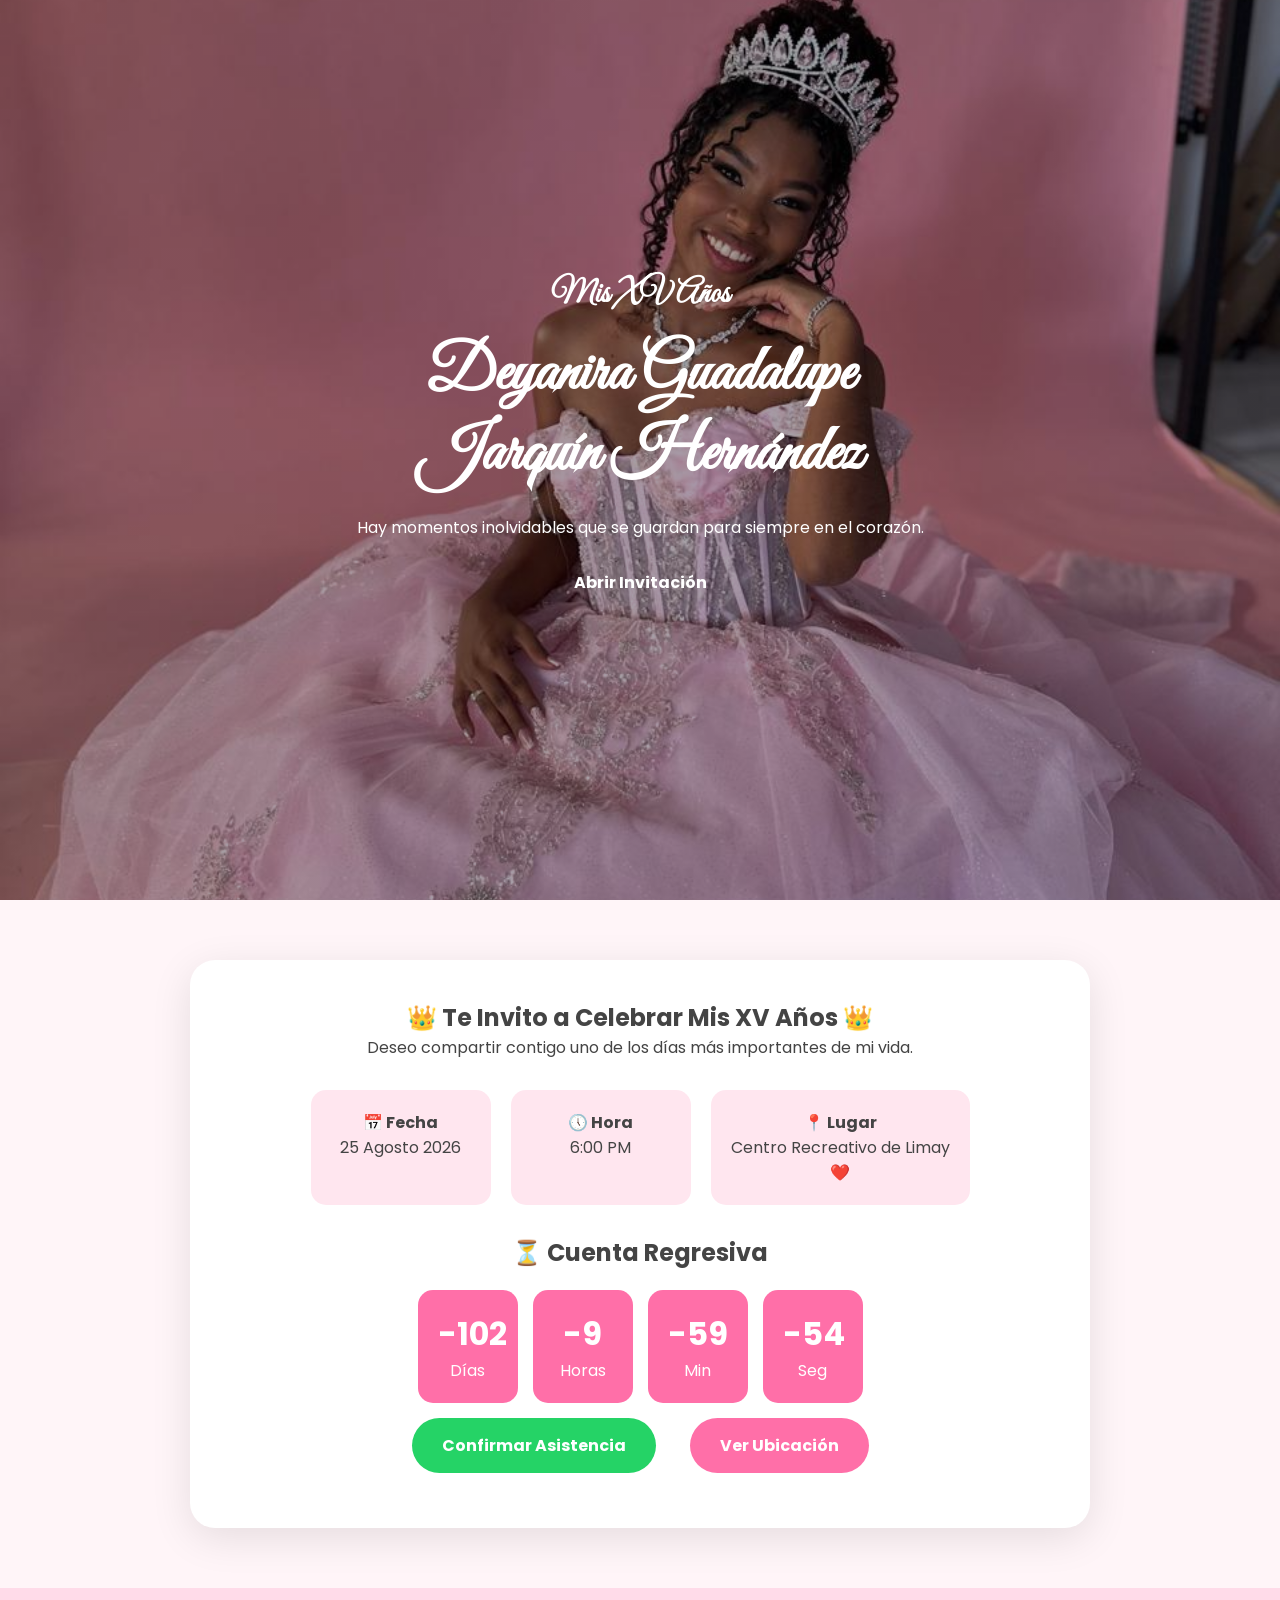
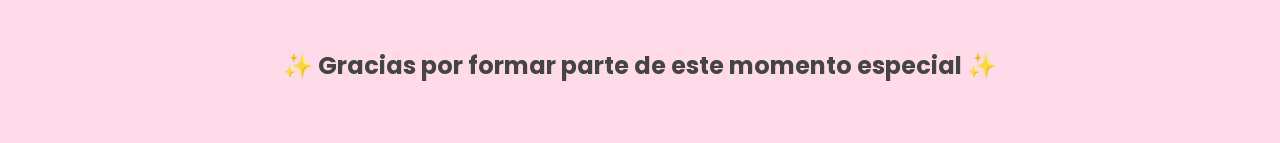
<file: index.html>
<!DOCTYPE html>

<html lang="es">
<head>
<meta charset="UTF-8">
<meta name="viewport" content="width=device-width, initial-scale=1.0">

<title>XV Años Deyanira Guadalupe</title>

<link rel="stylesheet" href="style.css">

<link href="https://fonts.googleapis.com/css2?family=Great+Vibes&family=Poppins:wght@300;400;600&display=swap" rel="stylesheet">

</head>
<body>

<div id="petals"></div>

<audio id="musica" loop>
    <source src="assets/musica.mp3" type="audio/mpeg">
</audio>

<section class="hero">

<div class="overlay">

<h3>Mis XV Años</h3>

<h1>Deyanira Guadalupe<br>Jarquín Hernández</h1>

<p>
Hay momentos inolvidables que se guardan para siempre en el corazón.
</p>

<a href="#evento" class="btn" id="btnAbrir">
Abrir Invitación
</a>

</div>

</section>

<section id="evento" class="card">

<h2>👑 Te Invito a Celebrar Mis XV Años 👑</h2>

<p>
Deseo compartir contigo uno de los días más importantes de mi vida.
</p>

<div class="info">

<div>
<h4>📅 Fecha</h4>
<p>25 Agosto 2026</p>
</div>

<div>
<h4>🕔 Hora</h4>
<p>6:00 PM</p>
</div>

<div>
<h4>📍 Lugar</h4>
<p>Centro Recreativo de Limay<br>❤️</p>
</div>

</div>

<h2>⏳ Cuenta Regresiva</h2>

<div id="countdown">

<div class="box">
<span id="days">0</span>
<p>Días</p>
</div>

<div class="box">
<span id="hours">0</span>
<p>Horas</p>
</div>

<div class="box">
<span id="minutes">0</span>
<p>Min</p>
</div>

<div class="box">
<span id="seconds">0</span>
<p>Seg</p>
</div>

</div>

<a
class="btn whatsapp"
href="https://wa.me/50582159557?text=Hola%20Deyanira,%20confirmo%20mi%20asistencia%20a%20tus%20XV%20Años"
target="_blank">

Confirmar Asistencia

</a>

<a
class="btn maps"
href="https://www.google.com/maps/search/?api=1&query=13.1728596,-86.6125028"
target="_blank"
rel="noopener noreferrer">

Ver Ubicación

</a>

</section>

<section class="footer">

<h2>✨ Gracias por formar parte de este momento especial ✨</h2>

</section>

<script src="script.js"></script>

</body>
</html>
</file>
<file: style.css>
*{
margin:0;
padding:0;
box-sizing:border-box;
}

html{
scroll-behavior:smooth;
}

body{
font-family:'Poppins',sans-serif;
background:#fff5f8;
color:#444;
}

.hero{
height:100vh;
background:
linear-gradient(
rgba(0,0,0,.35),
rgba(0,0,0,.35)
),
url('assets/portada.jpg');

background-size:cover;
background-position:center;
display:flex;
justify-content:center;
align-items:center;
text-align:center;
}

.overlay{
color:white;
padding:20px;
}

.overlay h3{
font-size:2rem;
font-family:'Great Vibes',cursive;
}

.overlay h1{
font-size:4rem;
font-family:'Great Vibes',cursive;
margin:20px 0;
}

.overlay p{
max-width:600px;
margin:auto;
}

.card{
max-width:900px;
margin:60px auto;
padding:40px;
background:white;
border-radius:25px;
box-shadow:0 10px 40px rgba(0,0,0,.1);
text-align:center;
}

.info{
display:flex;
justify-content:center;
gap:20px;
flex-wrap:wrap;
margin:30px 0;
}

.info div{
background:#ffe6ef;
padding:20px;
border-radius:15px;
min-width:180px;
}

#countdown{
display:flex;
justify-content:center;
gap:15px;
flex-wrap:wrap;
margin-top:20px;
}

.box{
background:#ff6fa8;
color:white;
padding:20px;
border-radius:15px;
width:100px;
}

.box span{
font-size:2rem;
font-weight:bold;
}

.btn{
display:inline-block;
margin:15px;
padding:15px 30px;
border-radius:40px;
text-decoration:none;
color:white;
font-weight:bold;
transition:.3s;
}

.whatsapp{
background:#25D366;
}

.maps{
background:#ff6fa8;
}

.btn:hover{
transform:translateY(-3px);
}

.footer{
text-align:center;
padding:60px 20px;
background:#ffdbe9;
}

footer{text-align:center;padding:50px;font-size:1.2rem}
.petal{
position:fixed;
top:-20px;
font-size:20px;
animation:fall linear forwards;
pointer-events:none;
}


@media(max-width:768px){

.overlay h1{
font-size:2.5rem;
}

}
.petal{
    position: fixed;
    top: -50px;
    z-index: 9999;
    pointer-events: none;
    user-select: none;

    animation-name: caerPetalo;
    animation-timing-function: linear;
    animation-fill-mode: forwards;

    filter: drop-shadow(0 0 4px rgba(255,255,255,.6));
}

@keyframes caerPetalo {

    0%{
        transform:
            translateX(0px)
            translateY(0px)
            rotate(0deg);

        opacity:0;
    }

    10%{
        opacity:1;
    }

    25%{
        transform:
            translateX(50px)
            translateY(25vh)
            rotate(90deg);
    }

    50%{
        transform:
            translateX(-40px)
            translateY(50vh)
            rotate(180deg);
    }

    75%{
        transform:
            translateX(35px)
            translateY(75vh)
            rotate(270deg);
    }

    100%{
        transform:
            translateX(-30px)
            translateY(110vh)
            rotate(360deg);

        opacity:0;
    }
}
</file>
